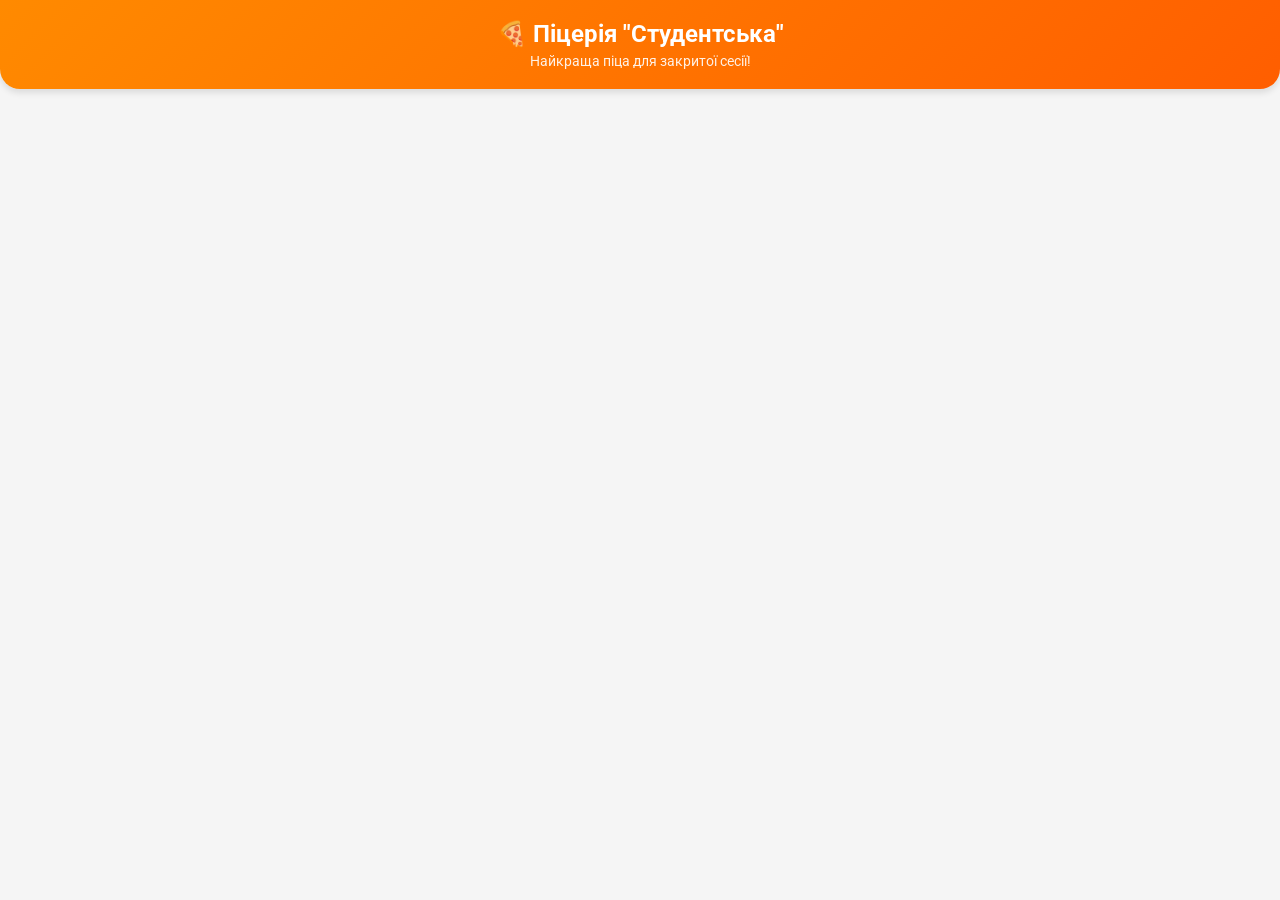
<file: frontend/index.html>
<!DOCTYPE html>
<html lang="uk">
<head>
    <meta charset="UTF-8">
    <meta name="viewport" content="width=device-width, initial-scale=1.0, maximum-scale=1.0, user-scalable=no">
    <title>Піцерія</title>
    <link rel="stylesheet" href="style.css">
    <script src="https://telegram.org/js/telegram-web-app.js"></script>
    <link href="https://fonts.googleapis.com/css2?family=Roboto:wght@400;500;700&display=swap" rel="stylesheet">
</head>
<body>
    <header class="header">
        <h1>🍕 Піцерія "Студентська"</h1>
        <p>Найкраща піца для закритої сесії!</p>
    </header>
    
    <main class="container">
        <div class="pizza-grid" id="pizza-list">
            <!-- Items generated by JS -->
        </div>
    </main>
    
    <script src="app.js"></script>
</body>
</html>
</file>
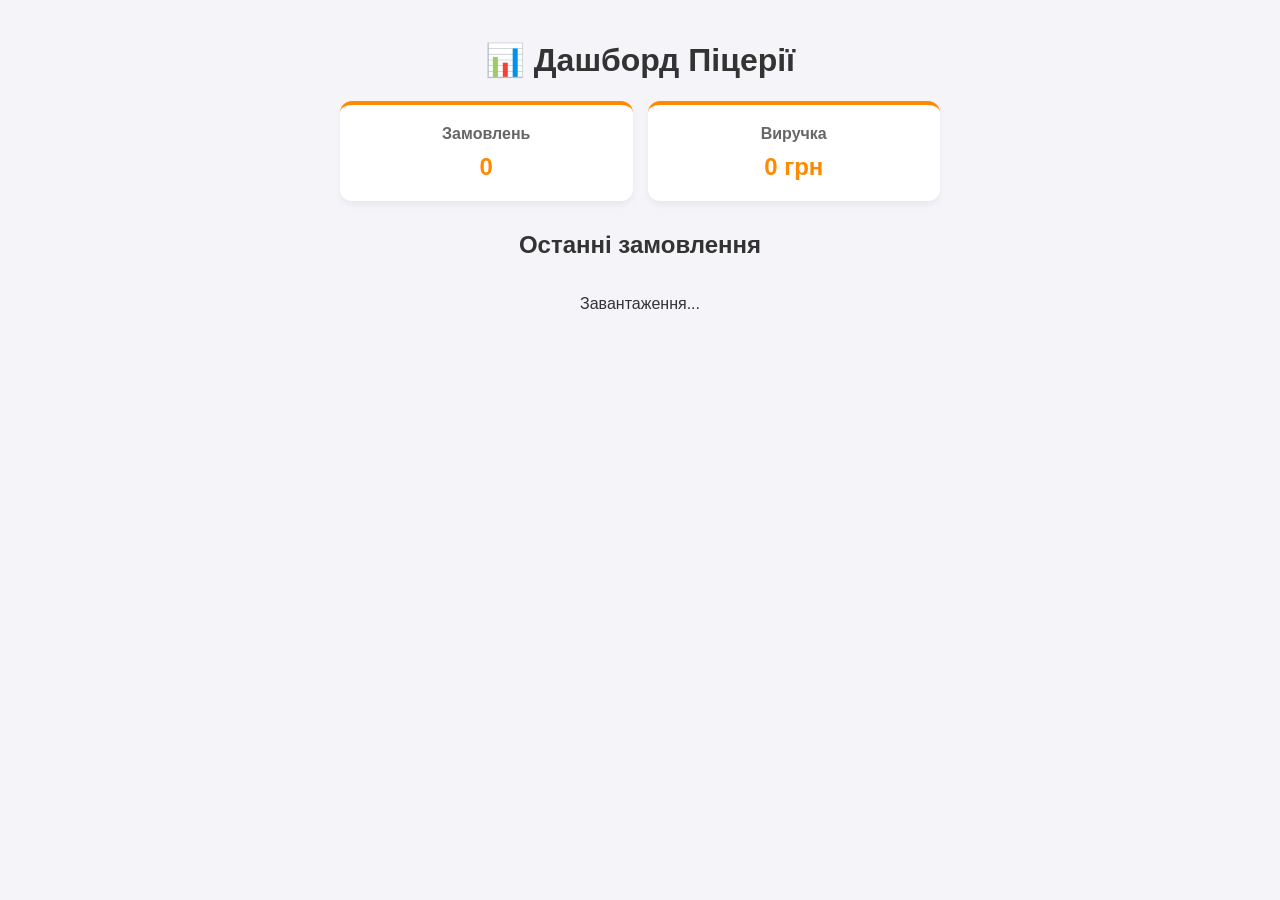
<file: frontend/admin.html>
<!DOCTYPE html>
<html lang="uk">
<head>
    <meta charset="UTF-8">
    <meta name="viewport" content="width=device-width, initial-scale=1.0">
    <title>Адмін-панель</title>
    <link rel="stylesheet" href="admin.css">
    <script src="https://telegram.org/js/telegram-web-app.js"></script>
</head>
<body>
    <div class="admin-container">
        <h1>📊 Дашборд Піцерії</h1>
        
        <div class="stats-grid">
            <div class="stat-card">
                <h3>Замовлень</h3>
                <p id="total-orders">0</p>
            </div>
            <div class="stat-card">
                <h3>Виручка</h3>
                <p id="total-revenue">0 грн</p>
            </div>
        </div>

        <h2>Останні замовлення</h2>
        <div id="orders-list" class="orders-list">
            <p style="text-align:center;">Завантаження...</p>
        </div>
    </div>
    <script src="admin.js"></script>
</body>
</html>
</file>
<file: frontend/style.css>
:root {
    --bg-color: var(--tg-theme-bg-color, #f5f5f5);
    --text-color: var(--tg-theme-text-color, #222);
    --hint-color: var(--tg-theme-hint-color, #777);
    --btn-color: var(--tg-theme-button-color, #ff8a00);
    --btn-text-color: var(--tg-theme-button-text-color, #fff);
    --card-bg: var(--tg-theme-secondary-bg-color, #ffffff);
}

body {
    font-family: 'Roboto', sans-serif;
    background-color: var(--bg-color);
    color: var(--text-color);
    margin: 0;
    padding: 0;
    padding-bottom: 80px; /* Місце для головної кнопки Telegram */
}

.header {
    text-align: center;
    padding: 20px 10px;
    background: linear-gradient(135deg, #ff8a00, #ff5e00);
    color: white;
    border-bottom-left-radius: 20px;
    border-bottom-right-radius: 20px;
    margin-bottom: 20px;
    box-shadow: 0 4px 6px rgba(0,0,0,0.1);
}

.header h1 {
    margin: 0;
    font-size: 24px;
}

.header p {
    margin: 5px 0 0 0;
    font-size: 14px;
    opacity: 0.9;
}

.container {
    padding: 0 15px;
    max-width: 600px;
    margin: 0 auto;
}

.pizza-grid {
    display: grid;
    grid-template-columns: repeat(auto-fill, minmax(140px, 1fr));
    gap: 15px;
}

.pizza-card {
    background-color: var(--card-bg);
    border-radius: 16px;
    padding: 15px;
    text-align: center;
    box-shadow: 0 2px 8px rgba(0,0,0,0.05);
    display: flex;
    flex-direction: column;
    justify-content: space-between;
    transition: transform 0.2s ease;
}

.pizza-card:active {
    transform: scale(0.98);
}

.pizza-image {
    width: 100%;
    height: 120px;
    object-fit: cover;
    border-radius: 12px;
    margin-bottom: 10px;
}

.pizza-info h3 {
    margin: 0 0 5px 0;
    font-size: 16px;
    font-weight: 700;
}

.pizza-info p.desc {
    margin: 0 0 10px 0;
    font-size: 12px;
    color: var(--hint-color);
    line-height: 1.3;
}

.pizza-info p.price {
    margin: 0 0 15px 0;
    font-size: 16px;
    font-weight: bold;
    color: var(--btn-color);
}

/* Кнопки додавання */
.controls {
    display: flex;
    justify-content: center;
    align-items: center;
    gap: 15px;
}

.btn {
    background-color: var(--btn-color);
    color: var(--btn-text-color);
    border: none;
    border-radius: 8px;
    padding: 10px 0;
    font-size: 14px;
    font-weight: 600;
    cursor: pointer;
    width: 100%;
    transition: opacity 0.2s;
}

.btn:active {
    opacity: 0.8;
}

.btn-icon {
    width: 32px;
    height: 32px;
    border-radius: 8px;
    background-color: var(--btn-color);
    color: var(--btn-text-color);
    border: none;
    font-size: 18px;
    font-weight: bold;
    display: flex;
    justify-content: center;
    align-items: center;
    cursor: pointer;
}

.btn-icon:active {
    transform: scale(0.9);
}

.count {
    font-size: 16px;
    font-weight: bold;
    min-width: 20px;
}
.fallback-cart {
    display: none;
    position: fixed;
    bottom: 20px;
    left: 50%;
    transform: translateX(-50%);
    background-color: var(--btn-color);
    color: white;
    border: none;
    padding: 15px 30px;
    border-radius: 25px;
    font-size: 16px;
    font-weight: bold;
    box-shadow: 0 4px 15px rgba(255, 138, 0, 0.4);
    cursor: pointer;
    z-index: 1000;
    width: 90%;
    max-width: 400px;
}
.fallback-cart:active {
    transform: translateX(-50%) scale(0.95);
}
</file>
<file: frontend/admin.css>
:root {
    --bg-color: #f4f4f9;
    --text-color: #333;
    --card-bg: #fff;
    --primary-color: #ff8a00;
}

body {
    font-family: 'Segoe UI', Tahoma, Geneva, Verdana, sans-serif;
    background-color: var(--bg-color);
    color: var(--text-color);
    margin: 0;
    padding: 20px;
}

.admin-container {
    max-width: 600px;
    margin: 0 auto;
}

h1, h2 {
    color: var(--text-color);
    text-align: center;
}

.stats-grid {
    display: grid;
    grid-template-columns: 1fr 1fr;
    gap: 15px;
    margin-bottom: 30px;
}

.stat-card {
    background: var(--card-bg);
    padding: 20px;
    border-radius: 12px;
    text-align: center;
    box-shadow: 0 4px 6px rgba(0,0,0,0.05);
    border-top: 4px solid var(--primary-color);
}

.stat-card h3 {
    margin: 0 0 10px 0;
    font-size: 16px;
    color: #666;
}

.stat-card p {
    margin: 0;
    font-size: 24px;
    font-weight: bold;
    color: var(--primary-color);
}

.orders-list {
    display: flex;
    flex-direction: column;
    gap: 15px;
}

.order-card {
    background: var(--card-bg);
    padding: 15px;
    border-radius: 12px;
    box-shadow: 0 2px 4px rgba(0,0,0,0.05);
}

.order-header {
    display: flex;
    justify-content: space-between;
    margin-bottom: 10px;
    border-bottom: 1px solid #eee;
    padding-bottom: 5px;
}

.order-id {
    font-weight: bold;
    color: var(--primary-color);
}

.order-date {
    font-size: 12px;
    color: #999;
}

.order-client {
    font-weight: 500;
    margin-bottom: 5px;
}

.order-items {
    font-size: 14px;
    color: #555;
    margin-bottom: 10px;
}

.order-footer {
    display: flex;
    justify-content: space-between;
    font-weight: bold;
}
.status-select {
    padding: 5px;
    border-radius: 5px;
    border: 1px solid #ccc;
    font-size: 14px;
    background: #fff;
    outline: none;
    cursor: pointer;
}
</file>
